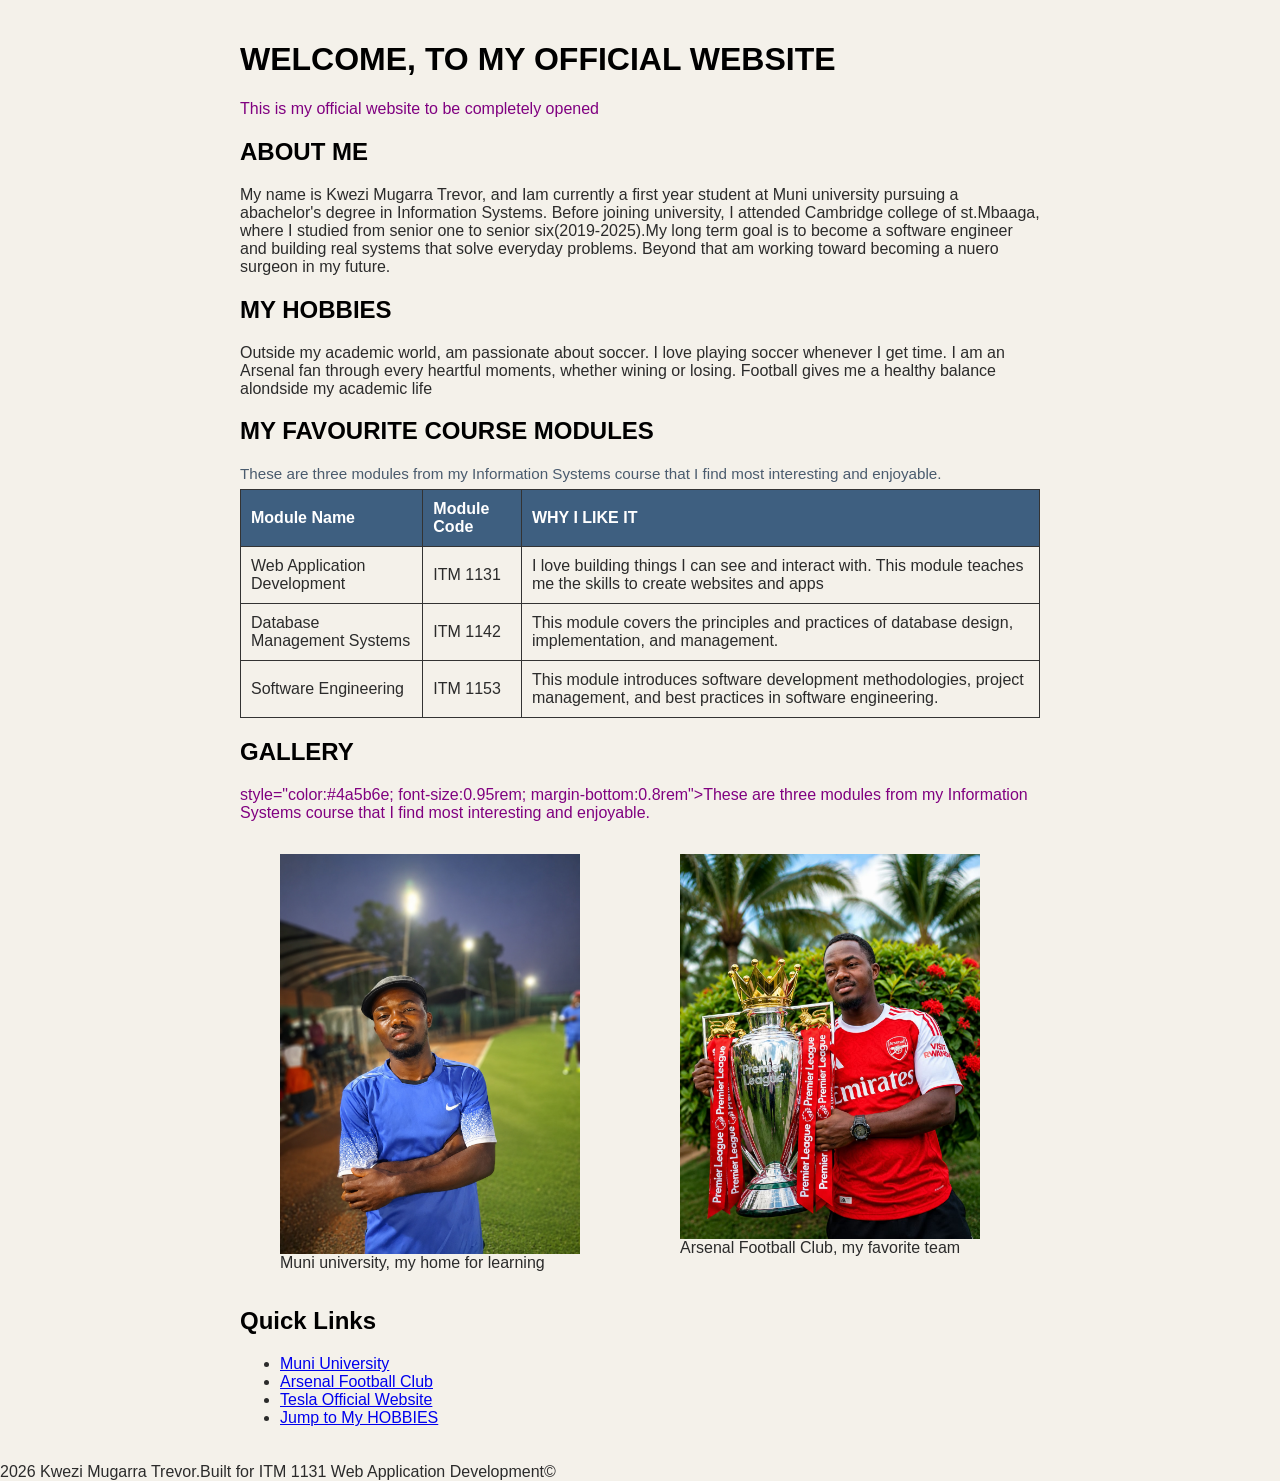
<file: INDEX.html>
<!DOCTYPE html>
<html lang="en">
    <head>
        <meta charset="UTF-8">
        <meta name="viewport" content="width=device-width, initial-scale=1.0">
        <title>KWEZI MUGARRA TREVOR WEBSITE</title>
        <style>
            table {
                border-collapse: collapse;
                width: 100%;
            }

            th, td {
                border: 1px solid #333;
                padding: 10px;
                text-align: left;
            }

            thead {
                background-color: #3e5f80;
                color: white;
            }

            body {
                font-family: Arial, sans-serif;
                margin: 0;
                padding: 0;
                background-color: #f4f1ea;
                color: #2b2b2b; 
            }
            main {
                max-width: 800px;
                margin: 0 auto;
                padding: 20px;
            }
            h1, h2 {
                color: black;
            }
            p {
                color: purple;
            }
            .image-card img {
                width: 300px;
                height: auto;
                display: block;
            }
            .image-grid {
                display: flex;
                flex-wrap: wrap;
                gap: 20px;
            }
        </style>
    </head>
    <body>
        <main>
            <header>
            <h1>WELCOME, TO MY OFFICIAL WEBSITE</h1>
        <P>This is my official website to be completely opened</P>
            </header>        
            <section><h2>ABOUT ME</h2>
         My name is Kwezi Mugarra Trevor, and Iam currently a first year student at Muni university pursuing a abachelor's
         degree in Information Systems. Before joining university, I attended Cambridge college of st.Mbaaga, where I
         studied from senior one to senior six(2019-2025).My long term goal is to become a software engineer and
         building real systems that solve everyday problems. Beyond that am working toward becoming a nuero surgeon
         in my future.      
            </section>
            <section><h2 id="hobbies">MY HOBBIES</h2>
         Outside my academic world, am passionate about soccer. I love playing soccer whenever I get time.
         I am an Arsenal fan through every heartful moments, whether wining or losing. Football gives me a 
         healthy balance alondside my academic life
        </section>
        <section>
        <h2>MY FAVOURITE COURSE MODULES</h2>
        <p style="color:#4a5b6e; font-size:0.95rem; margin-bottom:0.4rem">
            These are three modules from my Information Systems course that I find most interesting and enjoyable.
        </p>

        <div class="table-wrap">
            <table>
                <thead>
                    <tr>
                        <th>Module Name</th>
                        <th>Module Code</th>
                        <th>WHY I LIKE IT</th>
                    </tr>
                </thead>
                <tbody>
                    <tr>
                        <td>Web Application Development</td>
                        <td>ITM 1131</td>
                        <td>I love building things I can see and interact with. This module teaches me the skills to create websites and apps</td>
                    </tr>
                    <tr>
                        <td>Database Management Systems</td>
                        <td>ITM 1142</td>
                        <td>This module covers the principles and practices of database design, implementation, and management.</td>
                    </tr>
                    <tr>
                        <td>Software Engineering</td>
                        <td>ITM 1153</td>
                        <td>This module introduces software development methodologies, project management, and best practices in software engineering.</td>
                    </tr>
                </tbody>
            </table>
        </div>
        </section>
        <section>
            <h2>GALLERY</h2>
            <P> style="color:#4a5b6e; font-size:0.95rem; margin-bottom:0.8rem">These are three modules from my Information Systems course that I find most interesting and enjoyable.</P>

            <div class="image-grid">
                
                <figure class="image-card">
                    <img
                    src="images/muni.jpg"
                    alt="Muni University campus a modern building with green surroundings, where I study Information Systems"
                    loading="lazy"
                    />
                    <figcaption class="caption"> Muni university, my home for learning</figcaption>
                </figure>

                <figure class="image-card">
                    <img
                    src="images/arsenal.jpg"
                    alt="Arsenal football club logo, my favorite football team"
                    loading="lazy"
                    />
                    <figcaption class="caption"> Arsenal Football Club, my favorite team</figcaption>
                    </figure>

                  
            </div>
                 
        </section>

        <section>
            <h2>Quick Links</h2>

            <ul>
                <li><a href="https://www.muni.ac.ug/" target="_blank">Muni University</a></li>
                <li><a href="https://www.arsenal.com/" target="_blank">Arsenal Football Club</a></li>
                <li><a href="https://www.tesla.com/" target="_blank">Tesla Official Website</a></li>
                <li><a href="#hobbies">Jump to My HOBBIES</a></li>
            </ul>
        </section>
        </main>
        <footer>2026 Kwezi Mugarra Trevor.Built for ITM 1131 Web Application Development&copy;</footer>
    </body>
</html>
</file>
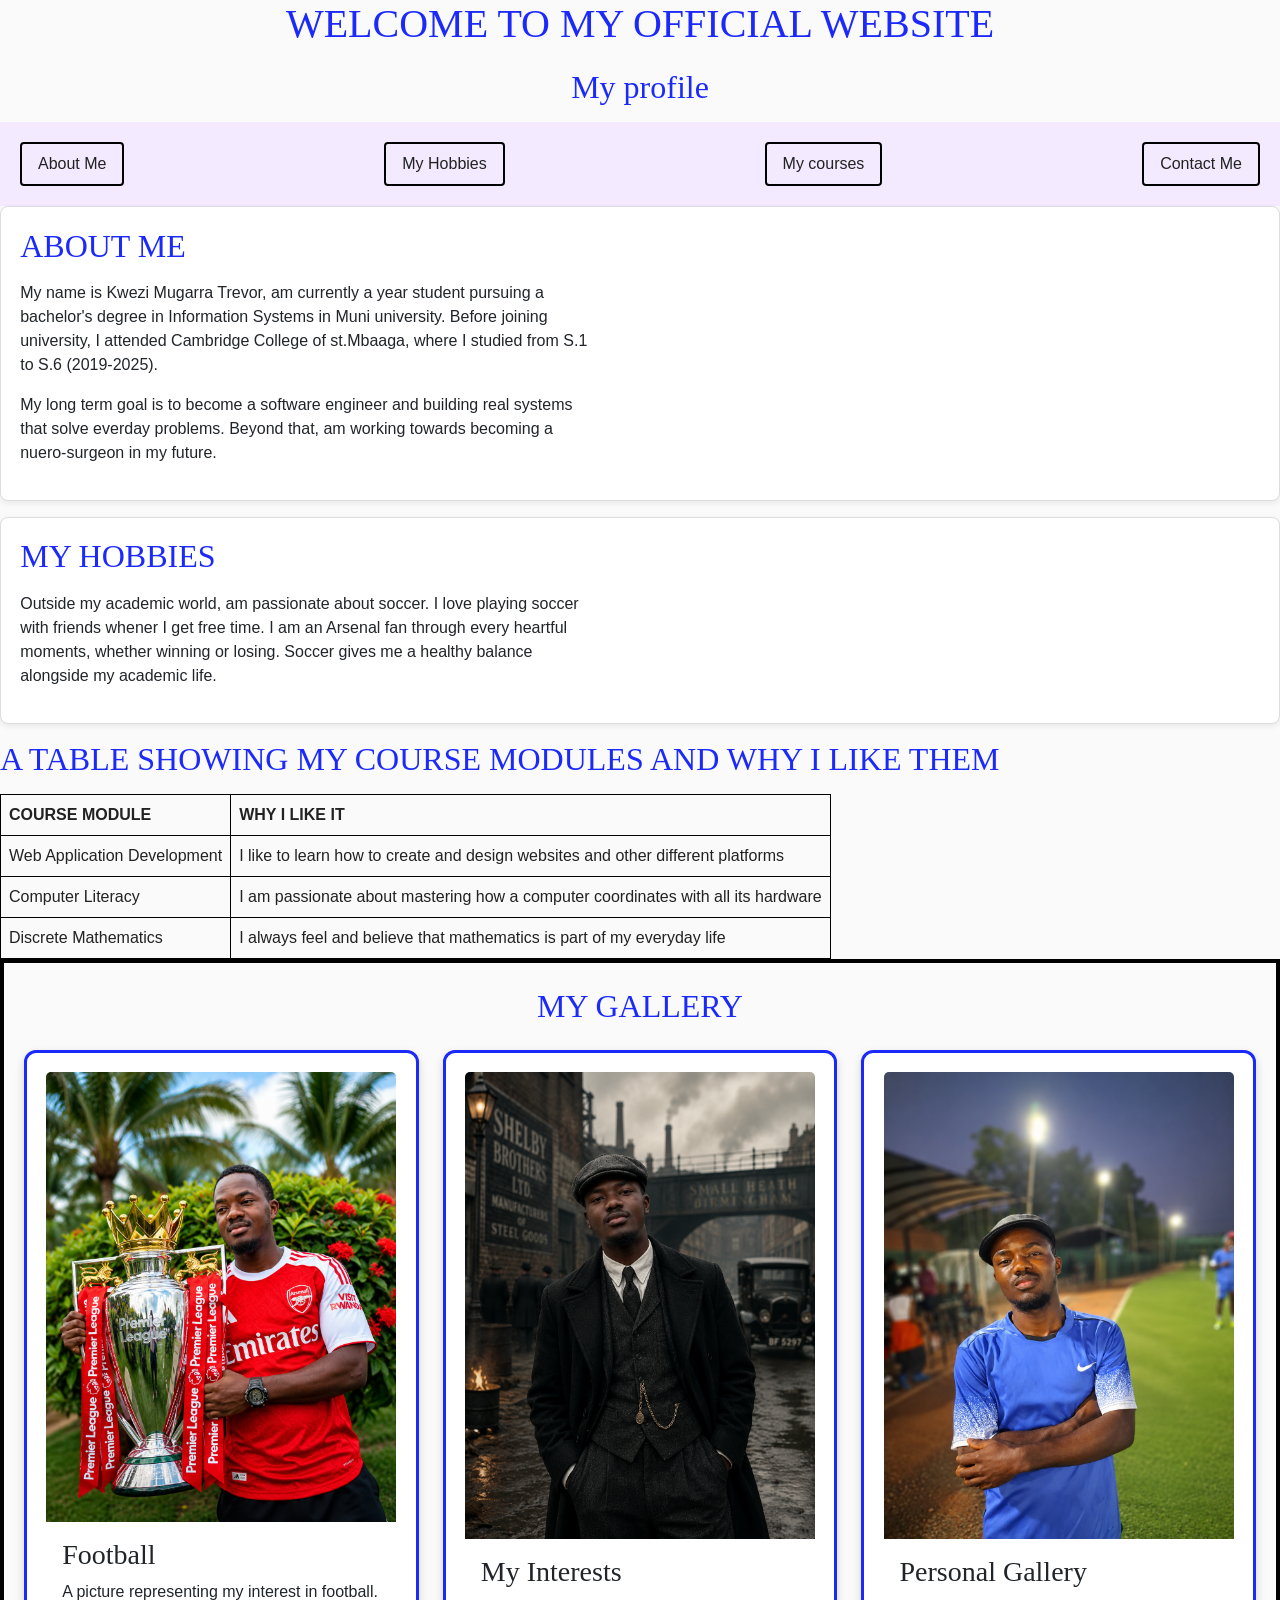
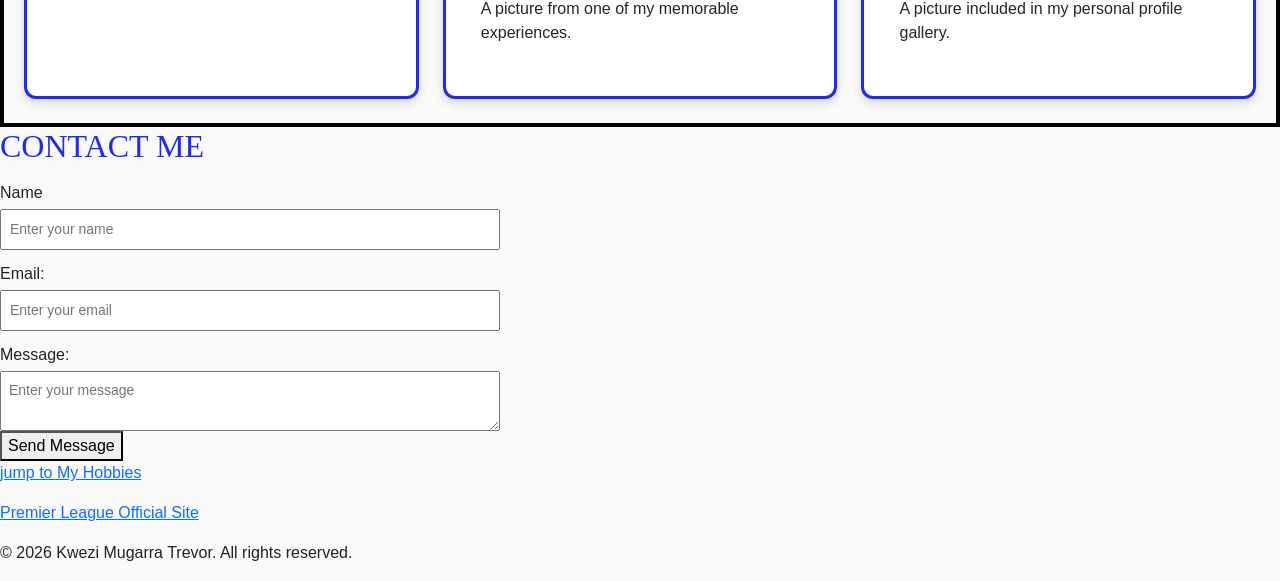
<file: index.html>
<!DOCTYPE html>
<html lang="en">

<head>
    <meta charset="UTF-8">
    <meta name="viewport" content="width=device-width, initial-scale=1.0">

    <title>KWEZI TREVOR WEBSITE</title>

    <!-- Bootstrap CSS -->
    <link href="https://cdn.jsdelivr.net/npm/bootstrap@5.3.8/dist/css/bootstrap.min.css" rel="stylesheet">

    <!-- My own CSS -->
    <link rel="stylesheet" href="style.css">

    <style>
        table {
            border-spacing: 2px;
        }

        th, td {
            border: 1px solid black;
            padding: 8px;
        }
    </style>
</head>

<body>

    <header>
        <h1 class="text-center">WELCOME TO MY OFFICIAL WEBSITE</h1>
        <h2 class="text-center">My profile</h2>

        <nav>
            <a href="#about">About Me</a>
            <a href="#hobbies">My Hobbies</a>

            <a href="#courses">My courses</a>

            <a href="#contact">Contact Me</a>
        </nav>
    </header>

    <main>

        <section id="about" class="card">
            <h2>ABOUT ME</h2>

            <p>
                My name is Kwezi Mugarra Trevor, am currently a year student pursuing a bachelor's degree in Information
            Systems in Muni university. Before joining university, I attended Cambridge College of st.Mbaaga, where
             I studied from S.1 to S.6 (2019-2025).
             </p>

             <p>
                My long term goal is to become a software engineer and building
             real systems that solve everday problems. Beyond that, am working towards becoming a nuero-surgeon
             in my future.
             </p>
        </section>

        <section id="hobbies" class="card">
            <h2>MY HOBBIES</h2>

            <p>
                Outside my academic world, am passionate about soccer. I love playing soccer with friends whener I get
            free time. I am an Arsenal fan through every heartful moments, whether winning or losing. Soccer gives
            me a healthy balance alongside my academic life.
            </p>
        </section>

        <section id="courses">
            <h2>A TABLE SHOWING MY COURSE MODULES AND WHY I LIKE THEM</h2>
    <table>

        <thead>
            <tr>
                <th>COURSE MODULE</th>
                <th>WHY I LIKE IT</th>
            </tr>
        </thead>

        <tbody>

            <tr>
                <td>Web Application Development</td>
                <td>I like to learn how to create and design websites and other different platforms</td>
            </tr>

            <tr>
                <td>Computer Literacy</td>
                <td>I am passionate about mastering how a computer coordinates with all its hardware</td>
            </tr>

            <tr>
                <td>Discrete Mathematics</td>
                <td>I always feel and believe that mathematics is part of my everyday life</td>
            </tr>

        </tbody>

    </table>

        </section>

   
<section class="image-row py-4">

    <h2 class="text-center mb-4">MY GALLERY</h2>

    <div class="row g-4">

        <div class="col-12 col-md-4">
            <div class="card my-gallery-card h-100">
                <img src="images/arsenaltrevor.png"
                     class="card-img-top"
                     alt="2025/2026 EPL Champions">

                <div class="card-body">
                    <h3 class="card-title">Football</h3>
                    <p class="card-text">
                        A picture representing my interest in football.
                    </p>
                </div>
            </div>
        </div>


        <div class="col-12 col-md-4">
            <div class="card my-gallery-card h-100">
                <img src="images/kwezitrevor.png"
                     class="card-img-top"
                     alt="Garrison Park, Small Heath">

                <div class="card-body">
                    <h3 class="card-title">My Interests</h3>
                    <p class="card-text">
                        A picture from one of my memorable experiences.
                    </p>
                </div>
            </div>
        </div>


        <div class="col-12 col-md-4">
            <div class="card my-gallery-card h-100">
                <img src="images/Nsambya Yes Center.png"
                     class="card-img-top"
                     alt="Trevor Tesla">

                <div class="card-body">
                    <h3 class="card-title">Personal Gallery</h3>
                    <p class="card-text">
                        A picture included in my personal profile gallery.
                    </p>
                </div>
            </div>
        </div>

    </div>

</section>

<section id="contact">

        <h2>CONTACT ME</h2>

        <form action="#" method="post">

            <div>
                <label for="name">Name</label>

                <input
                    type="text"
                    id="name"
                    name="name"
                    placeholder="Enter your name"
                    required
                >
            </div>

            <div>
                <label for="email">Email:</label>

                <input
                    type="email"
                    id="email"
                    name="email"
                    placeholder="Enter your email"
                    required
                >
            </div>

            <div>
                <label for="message">Message:</label>

                                             <textarea
                                                id="message"
                                                name="message"
                                                placeholder="Enter your message"
                                                required
                                            ></textarea>
            </div>

            <button type="submit">Send Message</button>

            </form>

        </section>

        <section>

            <p>
                <a href="#hobbies">jump to My Hobbies</a>
            </p>

            <p>
                <a href="https://www.premierleague.com" target="_blank">Premier League Official Site</a>
            </p>

            </section>
    </main>

    <footer>
        <p>&copy; 2026 Kwezi Mugarra Trevor. All rights reserved.</p>
    </footer>

</body>
</html>
</file>
<file: style.css>
*   {
    box-sizing: border-box;
}

body {
    font-family: Arial, Helvetica, sans-serif;
    color: #222;
    background-color: #fafafa;
    line-height: 1.5;
    margin: 0;
    padding: 0;
}

h1, h2, h3 {
    font-family: Georgia, serif;
    color: #1b2afa;
    margin-bottom: 0.5em;
}

p {
  margin-bottom: 1em;
  max-width: 65ch
}

.card {
    background-color: #ffffff;
    border: 1px solid #ddd;
    border-radius: 8px;
    padding: 1.2rem;
    margin-bottom: 1rem;
    box-shadow: 0 2px 6px rgba(0,0,0,0.08);
}

label {
    display:  block;
    font-size: 16px;
    margin-top: 12px;
    margin-bottom: 4px;
}

input[type="text"],
input[type="email"],
textarea {
    display: block;
    width: 100%;
    max-width: 500px;
    padding: 8px;
    font-size: 14px;
}

header nav {
    display: flex;
    justify-content: space-between;
    align-items: center;
    flex-wrap: wrap;
    gap: 20px;
    padding: 20px;
    background-color: #f4eaff;
}

header nav a {
    text-decoration: none;
    color: inherit;
    border: 2px solid #000;
    padding: 8px 16px;
    border-radius: 4px;
}

header nav a:hover {
    background-color: #e6d9f7;
}

.image-row {
    border: 4px solid black;
    padding: 20px;
}

.image-row img {
    width: 100%;
    height: auto;
}

.my-gallery-card {
    border: 3px solid #1b2afa;
    border-radius: 12px;
    box-shadow: 0 4px 10px rgba(0, 0, 0, 0.15);
}

@media (max-width: 480px) {
    .image-row {
        border-width: 2px;
        padding: 10px;
    }

    header nav {
        justify-content: center;
        text-align: center;
    }
}
</file>
